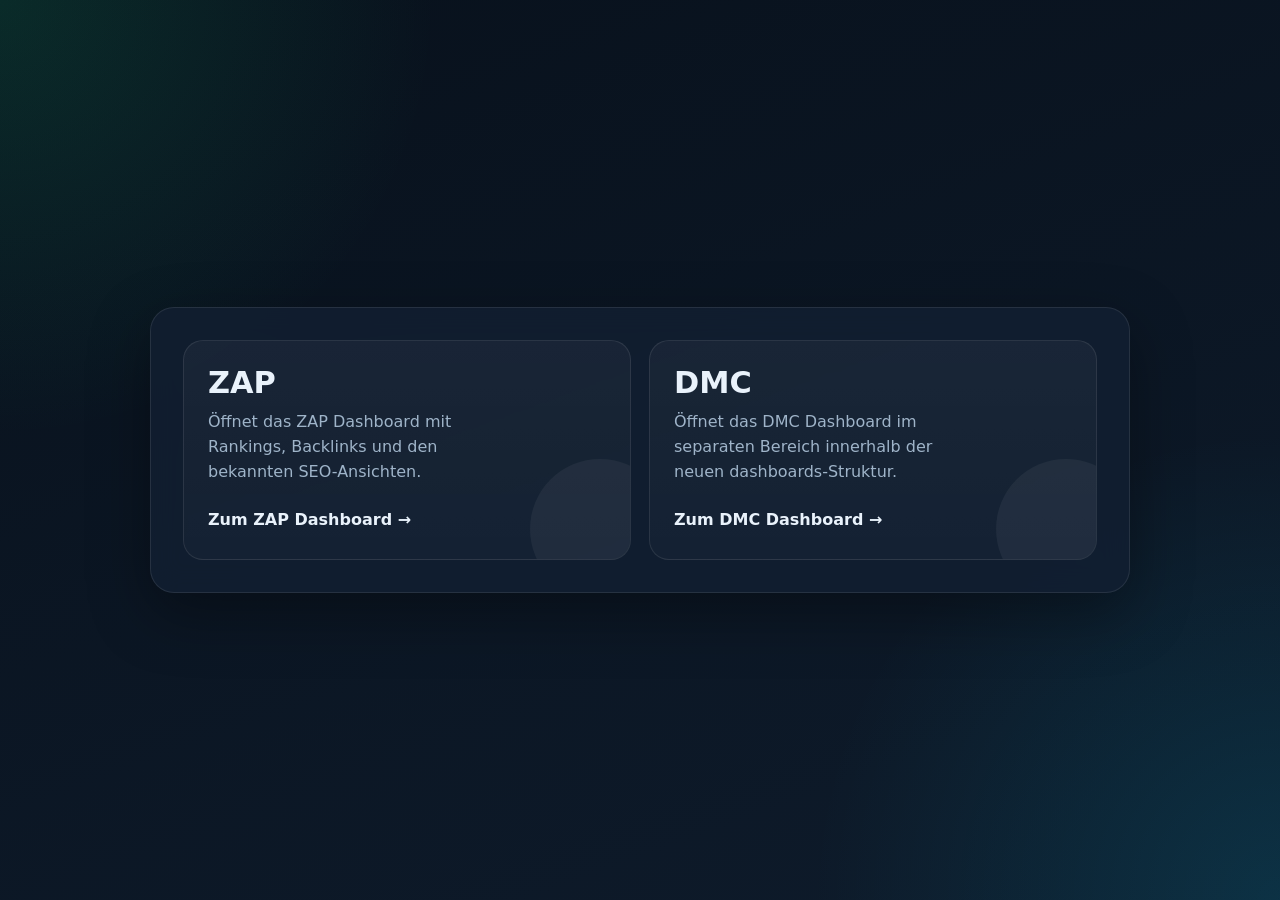
<file: index.html>
<!DOCTYPE html>
<html lang=de>
<head>
    <meta charset=UTF-8>
    <meta name=viewport content=width=device-width, initial-scale=1.0>
    <title>Dashboard Auswahl</title>
    <style>
        :root {
            --bg: #08111c;
            --bg2: #0e1b2b;
            --surface: rgba(18, 31, 49, 0.86);
            --border: rgba(255, 255, 255, 0.09);
            --text: #e9f2fb;
            --muted: #9fb4c9;
            --green: #18e888;
            --cyan: #00d7ff;
            --shadow: 0 20px 60px rgba(0, 0, 0, 0.35);
        }
        * { box-sizing: border-box; }
        body {
            margin: 0;
            min-height: 100vh;
            display: grid;
            place-items: center;
            font-family: Poppins, system-ui, sans-serif;
            color: var(--text);
            background:
                radial-gradient(circle at top left, rgba(24, 232, 136, 0.12), transparent 28%),
                radial-gradient(circle at bottom right, rgba(0, 215, 255, 0.12), transparent 30%),
                linear-gradient(160deg, var(--bg), var(--bg2));
            padding: 24px;
        }
        .wrap {
            width: min(980px, 100%);
            background: var(--surface);
            border: 1px solid var(--border);
            border-radius: 24px;
            box-shadow: var(--shadow);
            padding: 32px;
            backdrop-filter: blur(14px);
        }
        .grid {
            display: grid;
            grid-template-columns: repeat(auto-fit, minmax(260px, 1fr));
            gap: 18px;
        }
        .card {
            display: block;
            text-decoration: none;
            color: inherit;
            border: 1px solid var(--border);
            border-radius: 20px;
            padding: 24px;
            min-height: 220px;
            position: relative;
            overflow: hidden;
            transition: transform .2s ease, border-color .2s ease, box-shadow .2s ease;
            background: linear-gradient(180deg, rgba(255,255,255,.04), rgba(255,255,255,.02));
        }
        .card:hover {
            transform: translateY(-4px);
            border-color: rgba(24, 232, 136, 0.35);
            box-shadow: 0 18px 40px rgba(0,0,0,.28);
        }
        .card::before {
            content: '';
            position: absolute;
            inset: auto -40px -40px auto;
            width: 140px;
            height: 140px;
            border-radius: 999px;
            background: rgba(255,255,255,.05);
        }
        .title {
            margin: 0 0 10px;
            font-size: 1.9rem;
            font-weight: 700;
        }
        .desc {
            color: var(--muted);
            max-width: 28ch;
            line-height: 1.55;
        }
        .link {
            margin-top: 26px;
            display: inline-flex;
            align-items: center;
            gap: 8px;
            font-weight: 600;
        }
        .zap .title { color: var(--green); }
        .dmc .title { color: var(--cyan); }
        @media (max-width: 640px) {
            .wrap { padding: 22px; }
            .card { min-height: 180px; }
        }
    </style>
</head>
<body>
    <main class=wrap>
        <section class=grid>
            <a class=card zap href=./zap/>
                <div class=title>ZAP</div>
                <div class=desc>Öffnet das ZAP Dashboard mit Rankings, Backlinks und den bekannten SEO-Ansichten.</div>
                <div class=link>Zum ZAP Dashboard →</div>
            </a>
            <a class=card dmc href=./dmc/>
                <div class=title>DMC</div>
                <div class=desc>Öffnet das DMC Dashboard im separaten Bereich innerhalb der neuen dashboards-Struktur.</div>
                <div class=link>Zum DMC Dashboard →</div>
            </a>
        </section>
    </main>
</body>
</html>
</file>
